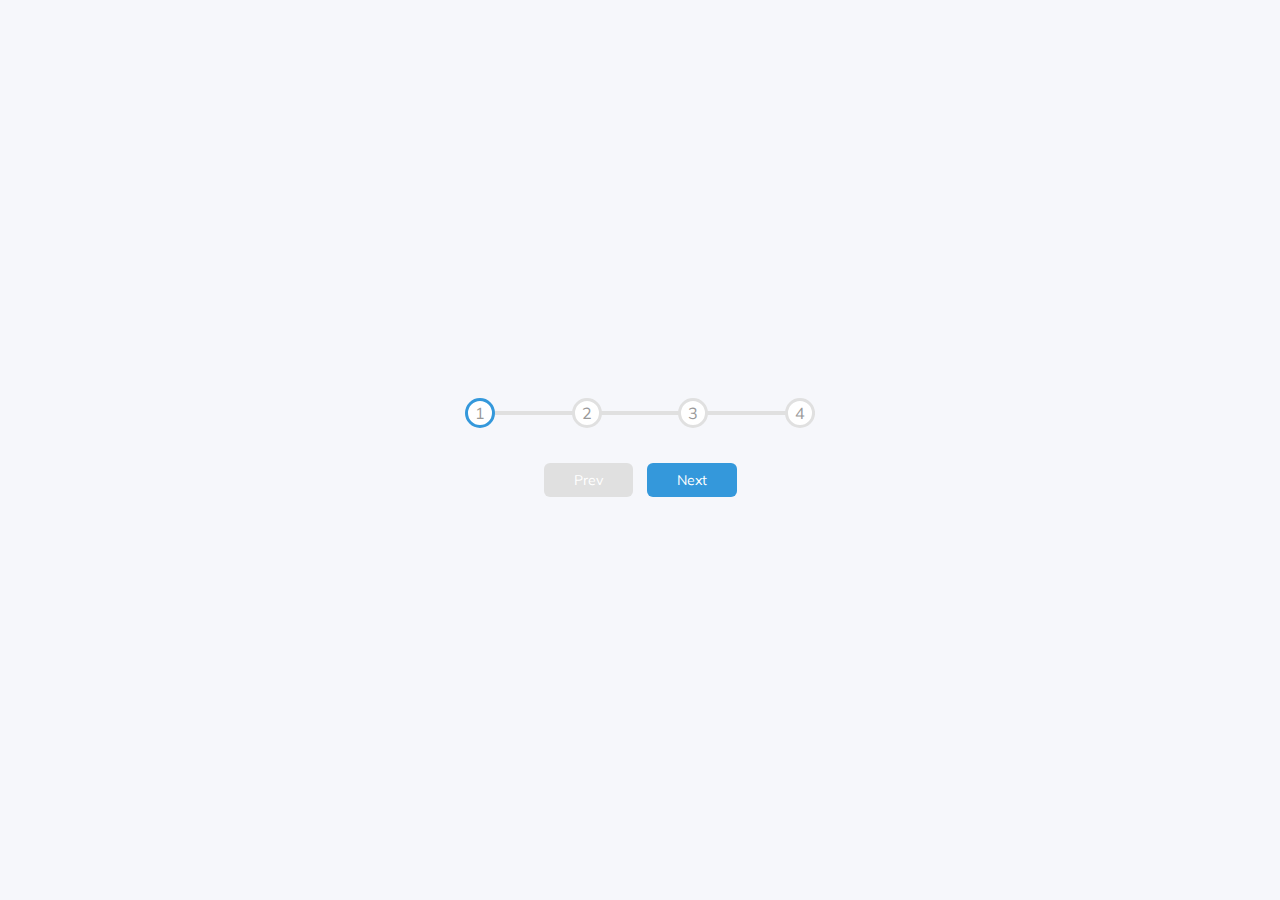
<file: 02. progress_steps/index.html>
<!DOCTYPE html>
<html lang="en">
    <head>
        <meta charset="UTF-8" />
        <meta name="viewport" content="width=device-width, initial-scale=1.0" />
        <link rel="stylesheet" href="style.css" />
        <title>Progress Steps</title>
    </head>
    <body>
        <div class="container">
            <div class="progress_container">
                <div class="progress" id="progress"></div>
                <div class="circle active">1</div>
                <div class="circle">2</div>
                <div class="circle">3</div>
                <div class="circle">4</div>
            </div>

            <button class="btn" id="prev" disabled>Prev</button>
            <button class="btn" id="next">Next</button>
        </div>

        <script src="script.js"></script>
    </body>
</html>
</file>
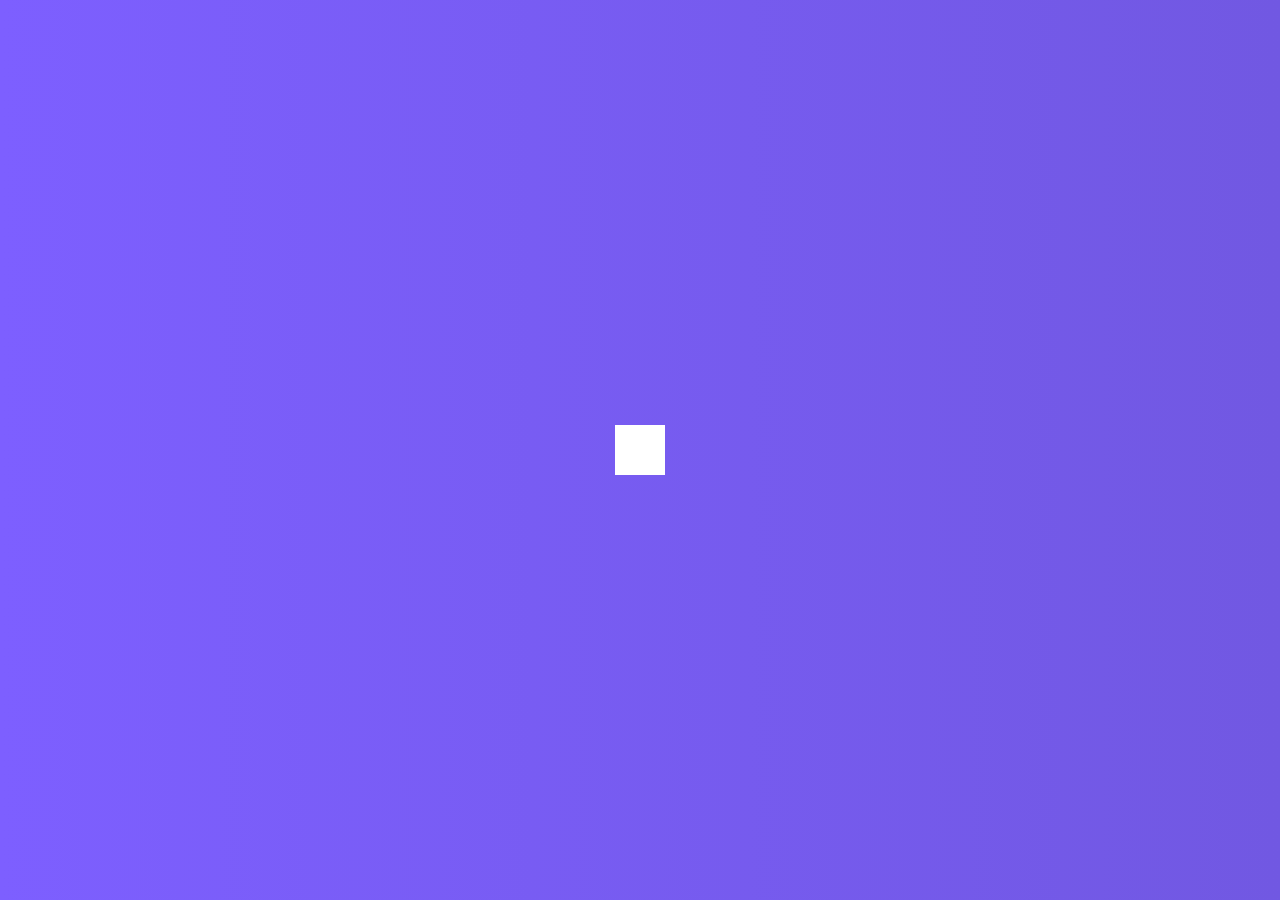
<file: 03. hidden_search_widget/index.html>
<!DOCTYPE html>
<html lang="en">
    <head>
        <meta charset="UTF-8" />
        <meta name="viewport" content="width=device-width, initial-scale=1.0" />
        <link
            rel="stylesheet"
            href="https://cdnjs.cloudflare.com/ajax/libs/font-awesome/5.14.0/css/all.min.css"
            integrity="sha512-1PKOgIY59xJ8Co8+NE6FZ+LOAZKjy+KY8iq0G4B3CyeY6wYHN3yt9PW0XpSriVlkMXe40PTKnXrLnZ9+fkDaog=="
            crossorigin="anonymous"
        />
        <link rel="stylesheet" href="style.css" />
        <title>Hidden Search</title>
    </head>
    <body>
        <div class="search">
            <input type="text" class="input" placeholder="Search..." />
            <button class="btn">
                <i class="fas fa-search"></i>
            </button>
        </div>

        <script src="script.js"></script>
    </body>
</html>
</file>
<file: 02. progress_steps/style.css>
@import url('https://fonts.googleapis.com/css?family=Muli&display=swap');

:root {
    --line-border-fill: #3498db;
    --line-border-empty: #e0e0e0;
}

* {
    box-sizing: border-box;
}

body {
    background-color: #f6f7fb;
    font-family: 'Muli', sans-serif;
    display: flex;
    align-items: center;
    justify-content: center;
    overflow: hidden;
    margin: 0;
    height: 100vh;
}

.container {
    text-align: center;
}

.progress_container {
    display: flex;
    justify-content: space-between;
    position: relative;
    margin-bottom: 30px;
    max-width: 100%;
    width: 350px;
}

.progress_container::before {
    content: '';
    background-color: var(--line-border-empty);
    position: absolute;
    top: 50%;
    left: 0;
    transform: translateY(-50%);
    height: 4px;
    width: 100%;
    z-index: -1;
}

.progress {
    background-color: var(--line-border-fill);
    position: absolute;
    top: 50%;
    left: 0;
    transform: translateY(-50%);
    height: 4px;
    width: 0%;
    z-index: -1;
    transition: 0.4s ease;
}

.circle {
    background-color: white;
    color: #999;
    border-radius: 50%;
    height: 30px;
    width: 30px;
    display: flex;
    align-items: center;
    justify-content: center;
    border: 3px solid var(--line-border-empty);
    transition: 0.4s ease;
}

.circle.active {
    border-color: var(--line-border-fill);
}

.btn {
    background-color: var(--line-border-fill);
    color: white;
    border: 0;
    border-radius: 6px;
    cursor: pointer;
    font-family: inherit;
    padding: 8px 30px;
    margin: 5px;
    font-size: 14px;
}
.btn:active {
    transform: scale(0.98);
}
.btn:focus {
    outline: 0;
}
.btn:disabled {
    background-color: var(--line-border-empty);
    cursor: not-allowed;
}
</file>
<file: 03. hidden_search_widget/style.css>
@import url('https://fonts.googleapis.com/css2?family=Roboto:wght@400;700&display=swap');

* {
    box-sizing: border-box;
}

body {
    background-image: linear-gradient(90deg, #7d5fff, #7158e2);
    font-family: 'Roboto', sans-serif;
    display: flex;
    align-items: center;
    justify-content: center;
    height: 100vh;
    overflow: hidden;
    margin: 0;
}

.search {
    position: relative;
    height: 50px;
}

.search .input {
    background-color: #fff;
    border: 0;
    font-size: 18px;
    padding: 15px;
    height: 50px;
    width: 50px;
    transition: width 0.3s ease;
}

.btn {
    background-color: #fff;
    border: 0;
    cursor: pointer;
    font-size: 24px;
    position: absolute;
    top: 0;
    left: 0;
    height: 50px;
    width: 50px;
    transition: transform 0.3s ease;
}

.btn:focus,
.input:focus {
    outline: none;
}

.search.active .input {
    width: 200px;
}

.search.active .btn {
    transform: translateX(198px);
}
</file>
